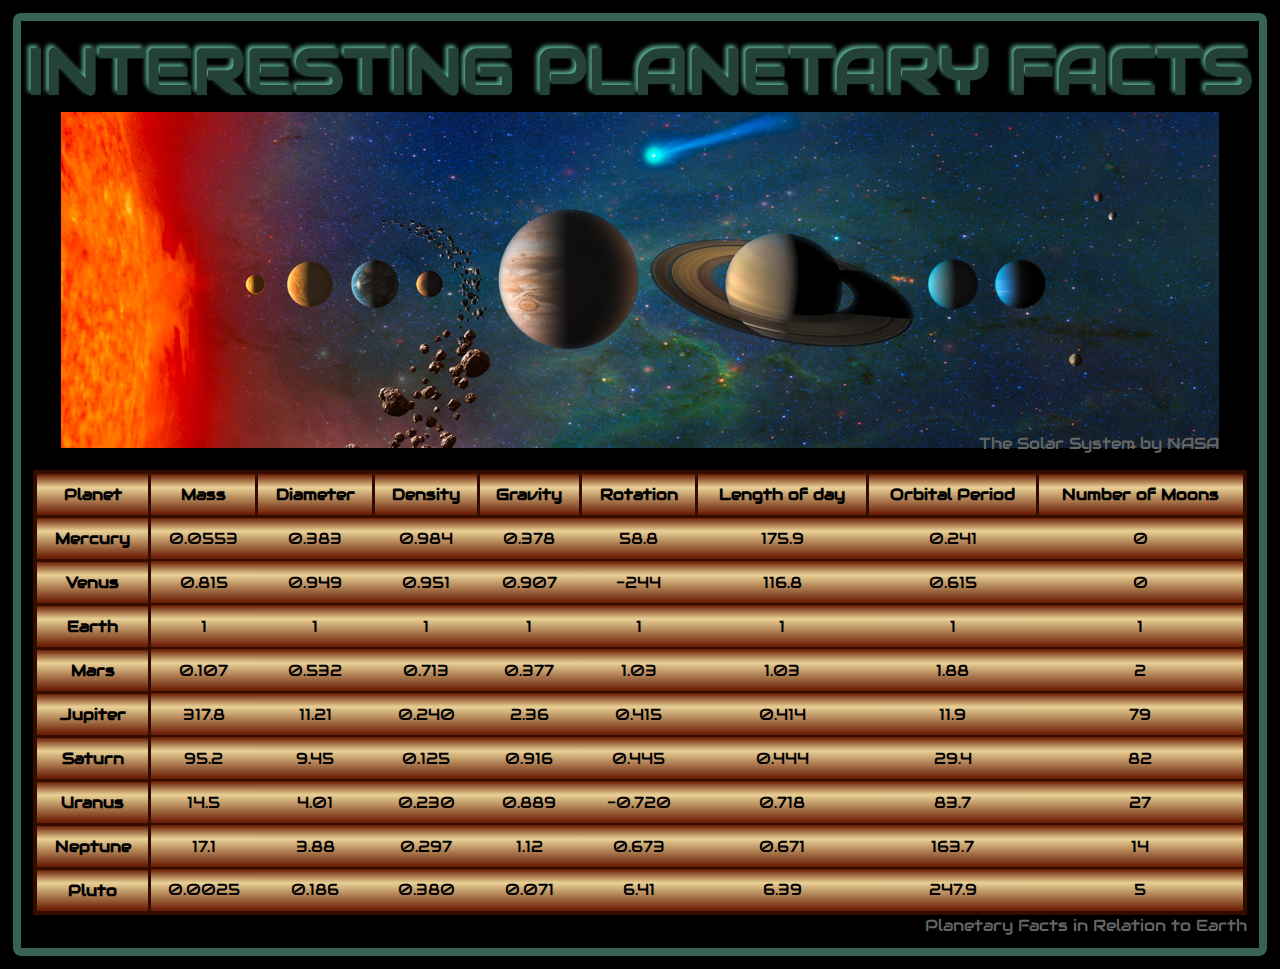
<file: planettables/index.html>
<!DOCTYPE html>
<html lang="en">
  <head>
    <link rel="stylesheet" href="css/style2.css" type="text/css">
    <link rel="stylesheet" href="https://fonts.googleapis.com/css?family=Audiowide">
    <meta charset="utf-8">
    <title>Planets</title>
  </head>
  <body>
    <header>
      <h1>Interesting Planetary Facts</h1>
      <figure>
        <img src="images/nasaSolar.png" alt="Solar System by NASA" width="100%"/>
        <br />
        <figcaption>The Solar System by NASA</figcaption>
      </figure>
    </header>

    <table>
      <caption align="bottom"> Planetary Facts in Relation to Earth </caption>
      <thead>
        <tr class="first">
          <th scope="col">Planet</th>
          <th scope="col">Mass</th>
          <th scope="col">Diameter</th>
          <th scope="col">Density</th>
          <th scope="col">Gravity</th>
          <th scope="col">Rotation</th>
          <th scope="col">Length of day</th>
          <th scope="col">Orbital Period</th>
          <th scope="col">Number of Moons</th>
        </tr>
      </thead>
      <tbody>
        <tr>
          <th scope="row">Mercury</th>
          <td>0.0553</td>
          <td>0.383</td>
          <td>0.984</td>
          <td>0.378</td>
          <td>58.8</td>
          <td>175.9</td>
          <td>0.241</td>
          <td>0</td>
        </tr>
        <tr class="even">
          <th scope="row">Venus</th>
          <td>0.815</td>
          <td>0.949</td>
          <td>0.951</td>
          <td>0.907</td>
          <td>-244</td>
          <td>116.8</td>
          <td>0.615</td>
          <td>0</td>
        </tr>
        <tr>
          <th scope="row">Earth</th>
          <td>1</td>
          <td>1</td>
          <td>1</td>
          <td>1</td>
          <td>1</td>
          <td>1</td>
          <td>1</td>
          <td>1</td>
        </tr>
        <tr class="even">
          <th scope="row">Mars</th>
          <td>0.107</td>
          <td>0.532</td>
          <td>0.713</td>
          <td>0.377</td>
          <td>1.03</td>
          <td>1.03</td>
          <td>1.88</td>
          <td>2</td>
        </tr>
        <tr>
          <th scope="row">Jupiter</th>
          <td>317.8</td>
          <td>11.21</td>
          <td>0.240</td>
          <td>2.36</td>
          <td>0.415</td>
          <td>0.414</td>
          <td>11.9</td>
          <td>79</td>
        </tr>
        <tr class="even">
          <th scope="row">Saturn</th>
          <td>95.2</td>
          <td>9.45</td>
          <td>0.125</td>
          <td>0.916</td>
          <td>0.445</td>
          <td>0.444</td>
          <td>29.4</td>
          <td>82</td>
        </tr>
        <tr>
          <th scope="row">Uranus</th>
          <td>14.5</td>
          <td>4.01</td>
          <td>0.230</td>
          <td>0.889</td>
          <td>-0.720</td>
          <td>0.718</td>
          <td>83.7</td>
          <td>27</td>
        </tr>
        <tr class="even">
          <th scope="row">Neptune</th>
          <td>17.1</td>
          <td>3.88</td>
          <td>0.297</td>
          <td>1.12</td>
          <td>0.673</td>
          <td>0.671</td>
          <td>163.7</td>
          <td>14</td>
        </tr>
        <tr>
          <th scope="row">Pluto</th>
          <td>0.0025</td>
          <td>0.186</td>
          <td>0.380</td>
          <td>0.071</td>
          <td>6.41</td>
          <td>6.39</td>
          <td>247.9</td>
          <td>5</td>
        </tr>
      </tbody>
      <tfoot>
      </tfoot>
    </table>
  </body>
</html>
</file>
<file: planettables/css/style2.css>
* {
  background-color: #000;
  font-family: "Audiowide", Copperplate, tahoma, helvetica, sans-serif;
}
body {
  margin: 1%;
  border: 8px solid hsl(162 30% 30%);
  /*border-image: repeating-linear-gradient(45deg, hsl(162 98% 50%), hsl(162 98% 30%), hsl(162 98% 50%) 180px) 10;*/
  border-radius: 8px;
}
h1 {
  text-transform: uppercase;
  text-align: center;
  color: hsl(163 30% 20%);
  text-shadow: -3px -3px 4px hsl(162 30% 50%);
  font-size: 400%;
  margin: 10px 0px 20px 0px;
  /*border: 8px solid;
  border-image: repeating-linear-gradient(45deg, hsl(162 98% 50%), hsl(162 98% 30%), hsl(162 98% 50%) 180px) 10;
  border-radius: 8px;
  border-color: hsl(162 98% 25%);*/
}
table {
  margin: 1% auto;
  border: 4px solid hsl(14 100% 10%);
  border-collapse: collapse;
  align-items: center;
  width: 98%;
  padding: 60px;
  background-color: rgb(142, 177, 123);
}
td, th, tr {
  text-align: center;
  padding: 10px;
}
td {
  border-bottom: 2px solid hsl(14 100% 10%);
  background: linear-gradient(hsl(14 100% 20%), hsl(43 65% 75%) 33%, hsl(14 100% 20%));
  /*linear-gradient(red 0%, orange 25%, yellow 50%, green 75%, blue 100%);*/

}
th {
  background: linear-gradient(hsl(14 100% 20%), hsl(43 65% 75%) 33%, hsl(14 100% 20%));
  border: 3px solid hsl(14 100% 10%);
}
tr.first>th {
  border: 3px solid hsl(14 100% 10%);
  background-image: linear-gradient(hsl(14 100% 20%), hsl(43 65% 75%) 33%, hsl(14 100% 20%));
  /*background-image: linear-gradient(rgb(204, 203, 203), rgb(128, 126, 126));*/
  background-color: rgba(119, 121, 118, 0.49);
}
tr:nth-last-of-type(even) {
  background-color: rgba(132, 132, 132, 0.5);
}
figure>img {
  padding: -10px;
  margin: -20px auto;

}
figcaption {
  text-align: right;
  color: #666;
}
table>caption {
  text-align: right;
  color: #666;
}

/*tr.even{
  background-color: rgba(119, 121, 118, 0.49);
}*/
</file>
